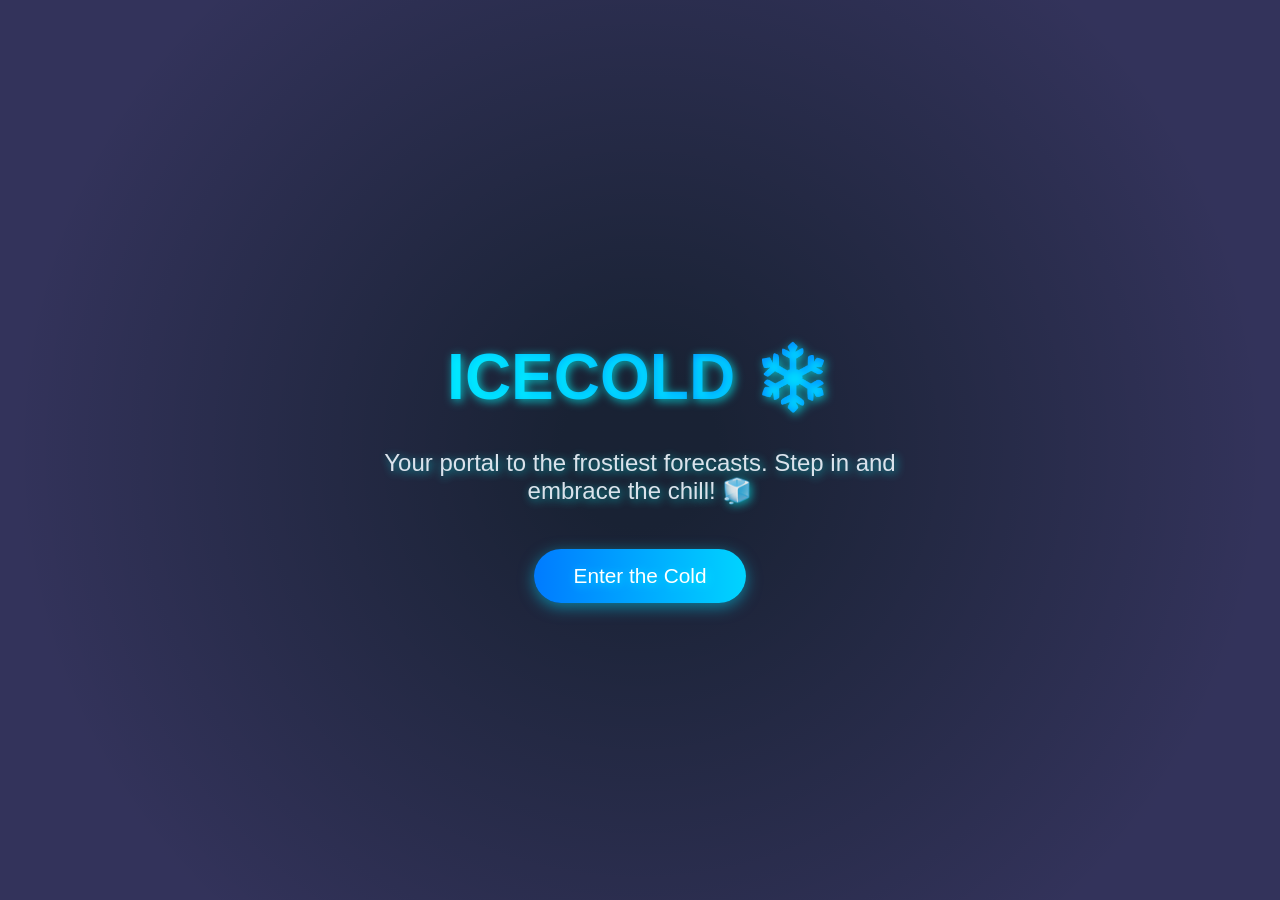
<file: index.html>
<!DOCTYPE html>
<html lang="en">
<head>
    <meta charset="UTF-8">
    <meta name="viewport" content="width=device-width, initial-scale=1.0">
    <title>IceCold - Stay Frosty</title>
    <link rel="stylesheet" href="./style.css">
    <style>
        body {
            margin: 0;
            overflow: hidden;
            font-family: 'Poppins', sans-serif;
            color: #f0f8ff;
            text-align: center;
            background: radial-gradient(circle, rgba(0,10,30,0.9) 10%, rgba(0,0,50,0.8) 80%);
        }
        #spline-container {
            position: fixed;
            top: 0;
            left: 0;
            width: 100vw;
            height: 100vh;
            z-index: -1;
        }
        .content {
            position: relative;
            z-index: 1;
            display: flex;
            flex-direction: column;
            justify-content: center;
            align-items: center;
            height: 100vh;
            padding: 20px;
            text-shadow: 2px 2px 10px rgba(0, 255, 255, 0.7);
        }
        h1 {
            font-size: 4rem;
            font-weight: bold;
            text-transform: uppercase;
            background: linear-gradient(90deg, #00d4ff, #007bff);
            -webkit-background-clip: text;
            -webkit-text-fill-color: transparent;
            margin-bottom: 10px;
        }
        p {
            font-size: 1.5rem;
            max-width: 600px;
            opacity: 0.9;
        }
        .btn {
            margin-top: 20px;
            padding: 15px 40px;
            font-size: 1.3rem;
            color: white;
            background: linear-gradient(90deg, #007bff, #00d4ff);
            border: none;
            border-radius: 30px;
            cursor: pointer;
            text-decoration: none;
            transition: all 0.3s ease-in-out;
            box-shadow: 0px 4px 15px rgba(0, 221, 255, 0.5);
        }
        .btn:hover {
            background: linear-gradient(90deg, #00d4ff, #007bff);
            transform: scale(1.05);
        }
    </style>
</head>
<body>
    <div id="spline-container">
        <iframe src="https://my.spline.design/holographicearthwithdynamiclines-3c5b7ed0de737f6f400f6e4ec5938513/" allowfullscreen style="width: 100%; height: 100%; border: none;"></iframe>
    </div>
    
    <div class="content">
        <h1>IceCold ❄️</h1>
        <p>Your portal to the frostiest forecasts. Step in and embrace the chill! 🧊</p>
        <a href="weather.html" class="btn">Enter the Cold</a>
    </div>
</body>
</html>
</file>
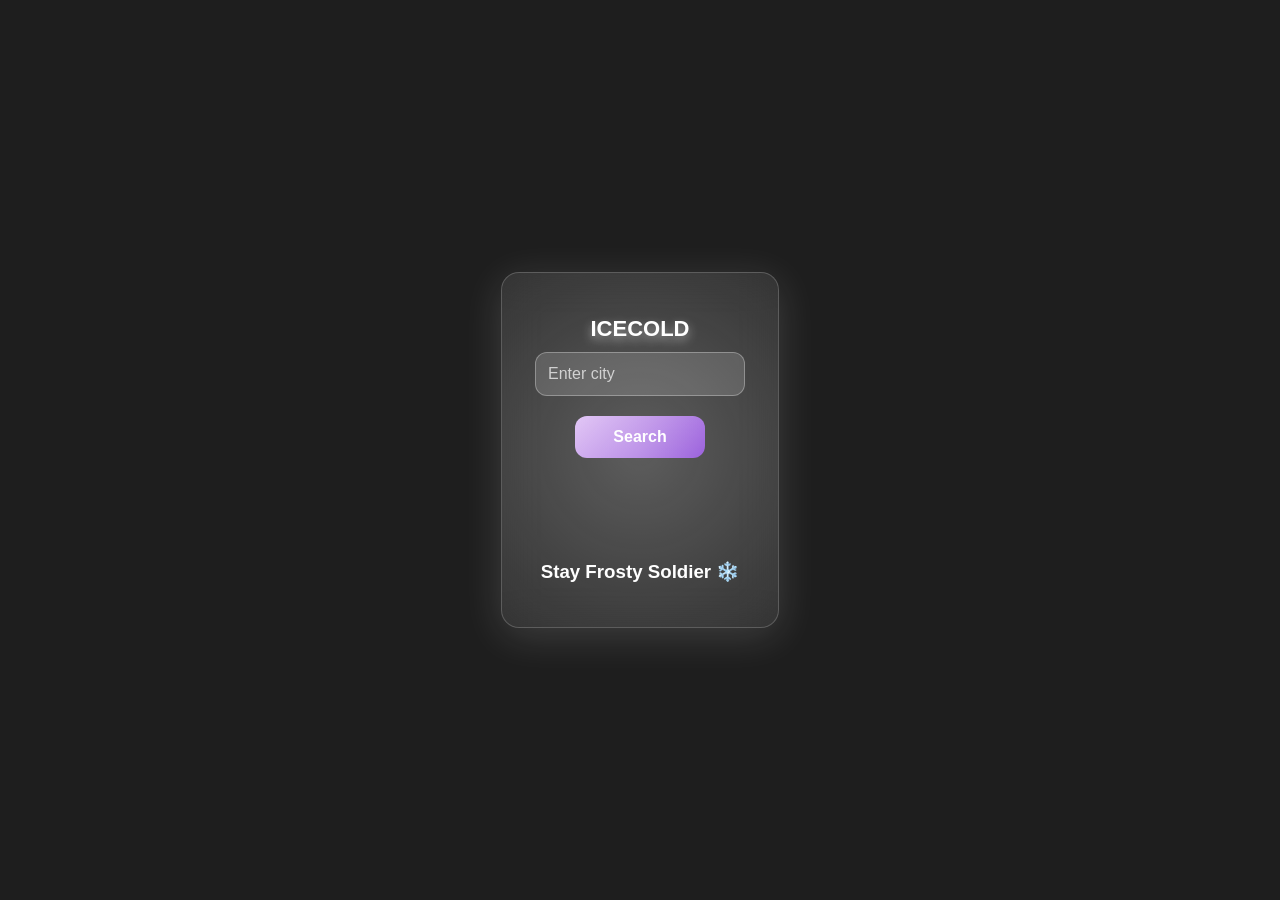
<file: weather.html>
<!DOCTYPE html>
<html lang="en">
<head>
    <meta charset="UTF-8">
    <meta name="viewport" content="width=device-width, initial-scale=1.0">
    <title>Icecold</title>
    <link rel="stylesheet" href="./style.css">
    
</head>
<body>
    <div id="weather-container">
        <h2>Icecold</h2>
        <input type="text" id="city" placeholder="Enter city">
        <button onclick="getWeather()">Search</button>
        


        <div id="fun-facts"></div>


        <div id="temp-div"></div>

        <div id="weather-info"></div>
      


        <div id="hourly-forecast"></div>
        <h3 id="stay-frosty">Stay Frosty Soldier ❄️</h3>
       

    </div>
 <script src="./script.js"></script> 
</body>
</html>
</file>
<file: style.css>
/* 🌌 Body Styling with Dynamic Background */
body {
    background: #1e1e1e;
    font-family: 'Segoe UI', Tahoma, Geneva, Verdana, sans-serif;
    display: flex;
    flex-direction: column;
    align-items: center;
    justify-content: center;
    height: 100vh;
    margin: 0;
    text-align: center;
    transition: background 1.5s ease-in-out; /* Smooth background transition */
    background-size: cover;
    background-position: center;
    background-repeat: no-repeat;
    color: white;
}


/* 🎛 Toggle Button */
#theme-toggle {
    position: absolute;
    top: 20px;
    right: 20px;
    padding: 10px 15px;
    border-radius: 12px;
    border: none;
    cursor: pointer;
    background: linear-gradient(135deg, #8b48d7, #debff4);
    color: white;
    font-size: 14px;
    font-weight: bold;
    transition: all 0.3s ease-in-out;
}

#theme-toggle:hover {
    background: linear-gradient(135deg, #debff4, #8b48d7);
    transform: scale(1.1);
}

/* ❄ IceCold Container */
#weather-container {
    background: rgba(255, 255, 255, 0.1);
    max-width: 420px;
    padding: 25px;
    border-radius: 18px;
    box-shadow: 0 8px 40px rgba(255, 255, 255, 0.15);
    backdrop-filter: blur(20px);
    border: 1px solid rgba(255, 255, 255, 0.2);
    text-align: center;
    transition: transform 0.3s ease-in-out, background 0.5s ease-in-out;
    position: relative;
    overflow: hidden;
}

/* 💎 Frosty Glow Effect */
#weather-container::before {
    content: "";
    position: absolute;
    top: -50%;
    left: -50%;
    width: 200%;
    height: 200%;
    background: radial-gradient(circle, rgba(255, 255, 255, 0.2) 0%, rgba(255, 255, 255, 0) 50%);
    animation: frostGlow 5s infinite alternate ease-in-out;
    pointer-events: none;
}

@keyframes frostGlow {
    0% { transform: translate(0, 0); opacity: 0.3; }
    100% { transform: translate(10px, 10px); opacity: 0.6; }
}

#weather-container:hover {
    transform: scale(1.05);
}

/* ❄ Frosty Title */
h2 {
    font-size: 22px;
    font-weight: bold;
    text-transform: uppercase;
    color: #fff;
    text-shadow: 0px 4px 10px rgba(255, 255, 255, 0.5);
    margin-bottom: 10px;
}

/* ☁ Weather Info */
#weather-info {
    font-size: 18px;
    margin-top: 10px;
    padding: 12px;
    word-wrap: break-word;
    color: white;
}

/* 🌡 Temperature Display */
#temp-div p {
    font-size: 65px;
    margin-top: 30px;
    font-weight: bold;
    color: #fff;
    text-shadow: 0px 5px 10px rgba(255, 255, 255, 0.5);
}

/* 🧊 Input Styling */
input {
    width: calc(100% - 16px);
    padding: 12px;
    box-sizing: border-box;
    border-radius: 12px;
    border: 1px solid rgba(255, 255, 255, 0.3);
    background: rgba(255, 255, 255, 0.15);
    color: white;
    font-size: 16px;
    transition: all 0.3s ease-in-out;
}

input::placeholder {
    color: rgba(255, 255, 255, 0.7);
}

input:focus {
    outline: none;
    border-color: white;
    background: rgba(255, 255, 255, 0.2);
}

/* 🎛 Button */
button {
    display: block;
    margin: 20px auto 0;
    background: linear-gradient(135deg, #debff4, #8b48d7);
    color: white;
    padding: 12px;
    border: none;
    border-radius: 12px;
    cursor: pointer;
    width: 130px;
    font-size: 16px;
    font-weight: bold;
    transition: all 0.3s ease-in-out;
}

button:hover {
    background: linear-gradient(135deg, #8b48d7, #debff4);
    transform: scale(1.1);
    box-shadow: 0px 5px 15px rgba(255, 255, 255, 0.4);
}

/* ❄ Shivering Animation (For Freezing Temp) */
@keyframes shiver {
    0%, 100% { transform: translateX(0); }
    25% { transform: translateX(-2px); }
    50% { transform: translateX(2px); }
    75% { transform: translateX(-2px); }
}

.shiver {
    animation: shiver 0.2s infinite;
}

/* ⚡ Glitch Effect on "Stay Frosty, Soldier" */
@keyframes glitch {
    0% { transform: translate(0, 0); }
    20% { transform: translate(-2px, 2px); }
    40% { transform: translate(2px, -2px); }
    60% { transform: translate(-2px, 2px); }
    80% { transform: translate(2px, -2px); }
    100% { transform: translate(0, 0); }
}

.glitch {
    animation: glitch 0.2s infinite;
    color: #00f2ff;
    text-shadow: 2px 2px 4px rgba(0, 242, 255, 0.8);
}



/* 🎭 Hourly Forecast */
#hourly-forecast {
    margin-top: 40px;
    padding-top: 10px;
    display: flex;
    gap: 12px;
    overflow-x: auto;
    white-space: nowrap;
    justify-content: space-between;
}

.hourly-item {
    flex: 0 0 auto;
    width: 85px;
    display: flex;
    flex-direction: column;
    align-items: center;
    color: white;
}

.hourly-item img {
    width: 32px;
    height: 32px;
    margin-bottom: 5px;
}
/* 📱 Mobile Responsiveness */
@media (max-width: 480px) {
    body {
        padding: 10px;
    }

    #weather-container {
        max-width: 95%;
        padding: 15px;
    }

    h2 {
        font-size: 18px;
    }

    #theme-toggle {
        top: 10px;
        right: 10px;
        padding: 8px 12px;
        font-size: 12px;
    }

    #hourly-forecast {
        gap: 8px;
    }

    .hourly-item {
        width: 70px;
    }

    input, button {
        font-size: 14px;
        padding: 10px;
    }
}
</file>
